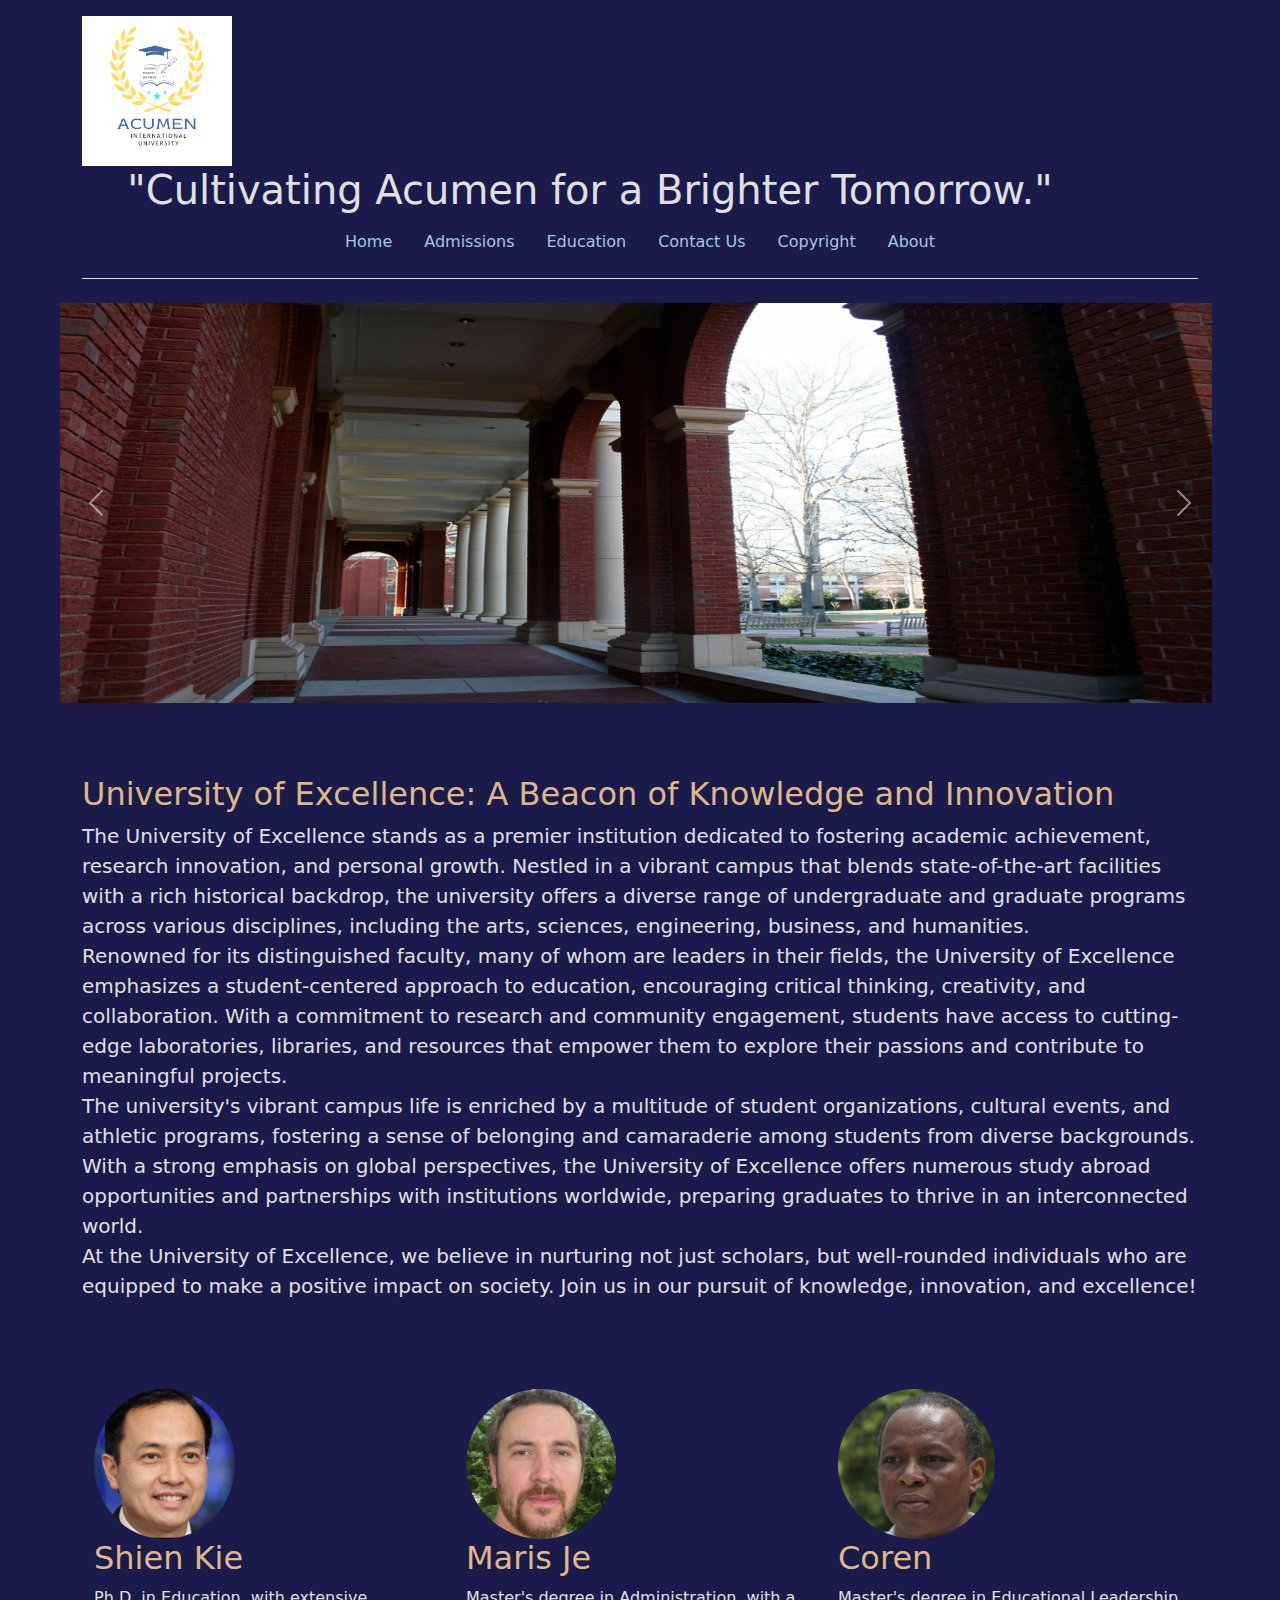
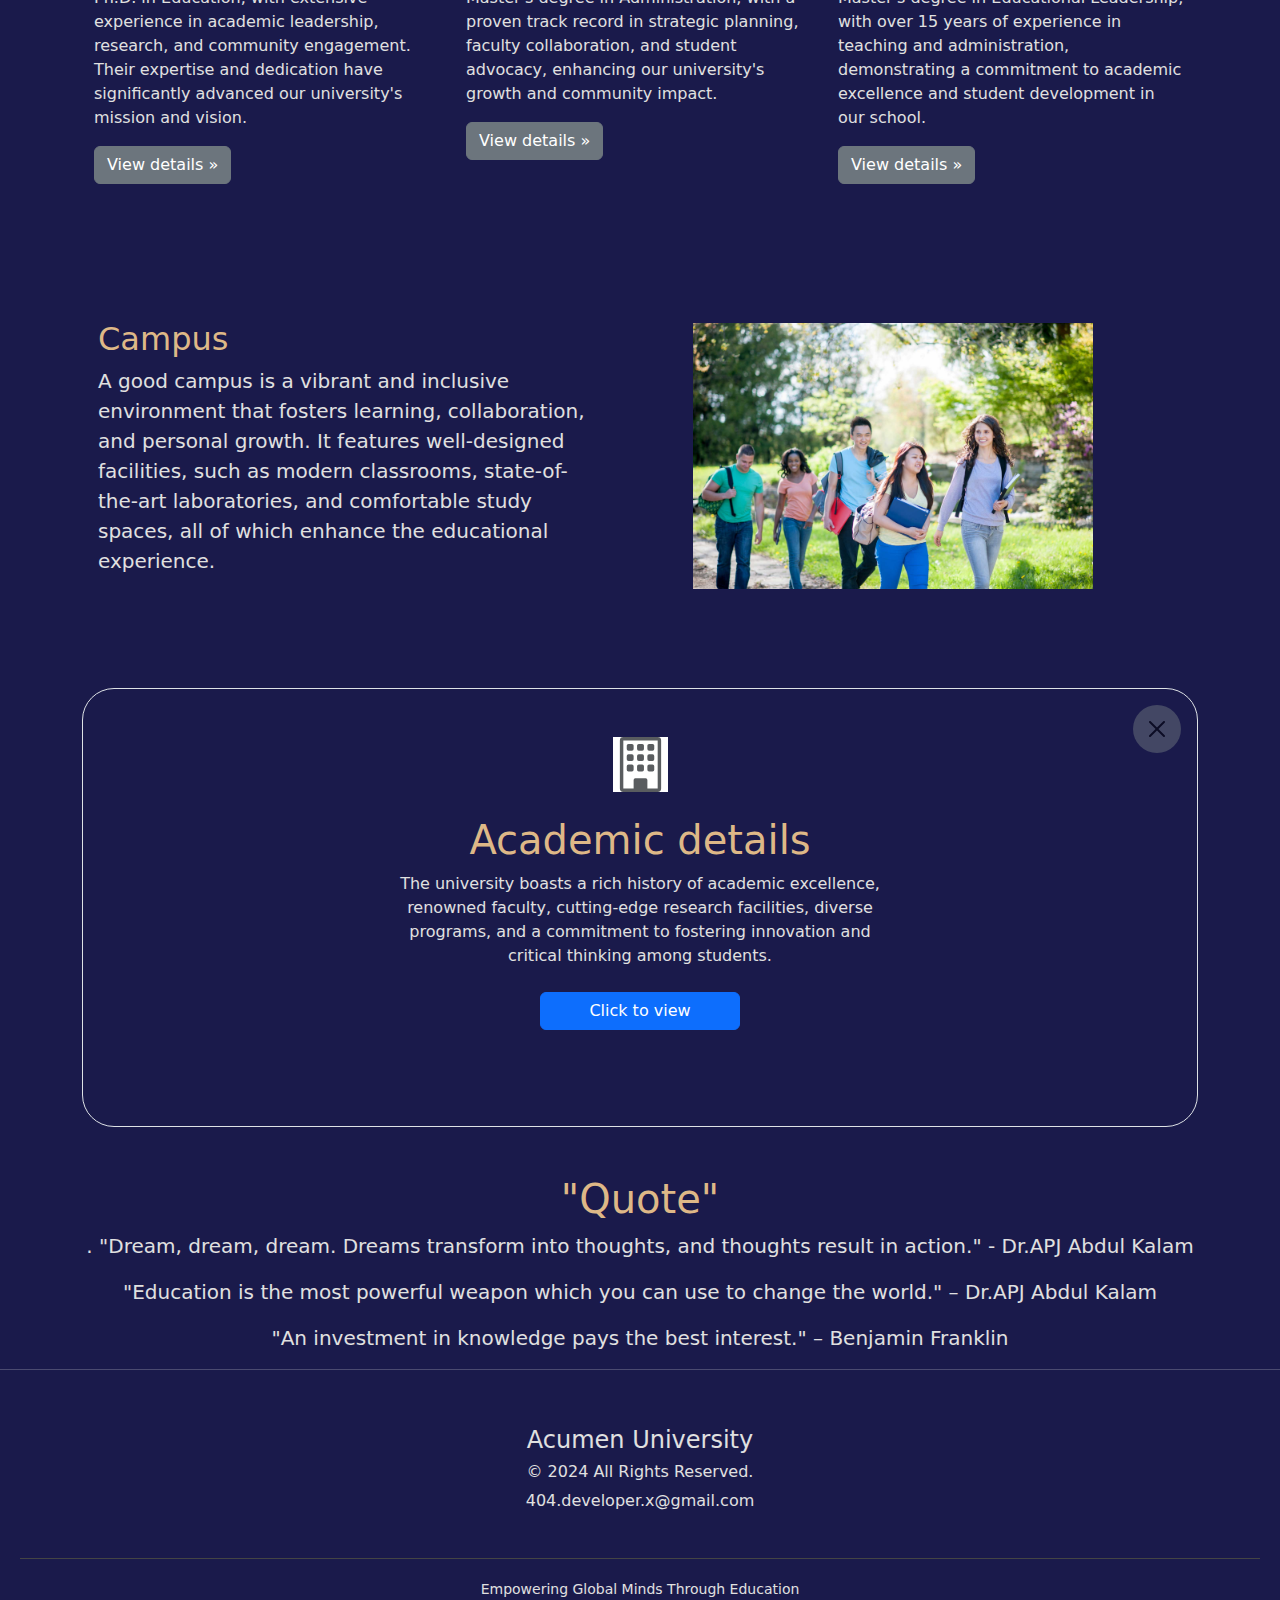
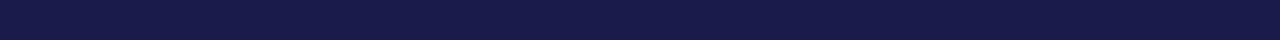
<file: index.html>
<!DOCTYPE html>
<html lang="en">
<head>
    <meta charset="UTF-8">
    <meta name="viewport" content="width=device-width, initial-scale=1.0">
    <title>Acumen University</title>
    <link href="https://cdn.jsdelivr.net/npm/bootstrap@5.3.3/dist/css/bootstrap.min.css" rel="stylesheet" integrity="sha384-QWTKZyjpPEjISv5WaRU9OFeRpok6YctnYmDr5pNlyT2bRjXh0JMhjY6hW+ALEwIH" crossorigin="anonymous">
    <link href="./style.css" rel="stylesheet">
    <script src="https://cdn.jsdelivr.net/npm/bootstrap@5.3.3/dist/js/bootstrap.bundle.min.js" integrity="sha384-YvpcrYf0tY3lHB60NNkmXc5s9fDVZLESaAA55NDzOxhy9GkcIdslK1eN7N6jIeHz" crossorigin="anonymous"></script>
</head>
<body>
  <div class="container">
    <header class="d-flex flex-wrap justify-content-center py-3 mb-4 border-bottom">
      <a href="./university logo.png" class="d-flex  mb-3 mb-md-0 me-md-auto link-body-emphasis text-decoration-none">
        <img src="./university logo.png" height="150px  ">
      </a>
        <h1 class="subhead" >"Cultivating Acumen for a Brighter Tomorrow."</h1>
      <ul class="nav nav-pills">
        <li class="nav-item"><a href="./index.html" class="nav-link " style="color: #A4C8E1;" aria-current="page">Home</a></li>
        <li class="nav-item"><a href="#" class="nav-link " style="color: #A4C8E1;">Admissions</a></li>
        <li class="nav-item"><a href="#" class="nav-link " style="color: #A4C8E1;">Education</a></li>
        <li class="nav-item"><a href="./Contactus.html" class="nav-link " style="color: #A4C8E1;">Contact Us</a></li>
        <li class="nav-item"><a href="./Copyright.html" class="nav-link " style="color: #A4C8E1;">Copyright</a></li>
        <li class="nav-item"><a href="./about.html" class="nav-link " style="color: #A4C8E1;">About</a></li>
      </ul>
    </header>
  </div>

  <div id="carouselExampleInterval" class="carousel slide" data-bs-ride="carousel">
    <div class="carousel-inner">
      <div class="carousel-item active" data-bs-interval="10000">
        <img src="./college building.jpg" class="d-block w-100" height="400px" alt="college building">
      </div>
      <div class="carousel-item" data-bs-interval="2000">
        <img src="./Library.jpg" class="d-block w-100" height="400px" alt="library">
      </div>
      <div class="carousel-item">
        <img src="./large_classroom.jpg" class="d-block w-100" height="400px" alt="classrooms">
      </div>
    </div>
    <button class="carousel-control-prev" type="button" data-bs-target="#carouselExampleInterval" data-bs-slide="prev">
      <span class="carousel-control-prev-icon" aria-hidden="true"></span>
      <span class="visually-hidden">Previous</span>
    </button>
    <button class="carousel-control-next" type="button" data-bs-target="#carouselExampleInterval" data-bs-slide="next">
      <span class="carousel-control-next-icon" aria-hidden="true"></span>
      <span class="visually-hidden">Next</span>
    </button>
  </div>

<br>
<br>
<br>

<div class="container">
  <h2>University of Excellence: A Beacon of Knowledge and Innovation</h2>
  <p class="lead">The University of Excellence stands as a premier institution dedicated to fostering academic achievement, research innovation, and personal growth. Nestled in a vibrant campus that blends state-of-the-art facilities with a rich historical backdrop, the university offers a diverse range of undergraduate and graduate programs across various disciplines, including the arts, sciences, engineering, business, and humanities.<br>

    Renowned for its distinguished faculty, many of whom are leaders in their fields, the University of Excellence emphasizes a student-centered approach to education, encouraging critical thinking, creativity, and collaboration. With a commitment to research and community engagement, students have access to cutting-edge laboratories, libraries, and resources that empower them to explore their passions and contribute to meaningful projects.<br>
    
    The university's vibrant campus life is enriched by a multitude of student organizations, cultural events, and athletic programs, fostering a sense of belonging and camaraderie among students from diverse backgrounds. With a strong emphasis on global perspectives, the University of Excellence offers numerous study abroad opportunities and partnerships with institutions worldwide, preparing graduates to thrive in an interconnected world.<br>
    
    At the University of Excellence, we believe in nurturing not just scholars, but well-rounded individuals who are equipped to make a positive impact on society. Join us in our pursuit of knowledge, innovation, and excellence!
    </p>
</div>

<br>
<br>
<br>

<div class="row container" style="margin-left: 70px;">
  <div class="col-lg-4">
    <img class="founders" src="./shien kie.png" >
    <h2 class="fw-normal">Shien Kie</h2>
    <p>Ph.D. in Education, with extensive experience in academic leadership, research, and community engagement. Their expertise and dedication have significantly advanced our university's mission and vision.</p>
    <p><a class="btn btn-secondary" href="#">View details »</a></p>
  </div><!-- /.col-lg-4 -->
  <div class="col-lg-4">
    <img class="founders" src="./maris je.png">
    <h2 class="fw-normal">Maris Je</h2>
    <p>Master's degree in Administration, with a proven track record in strategic planning, faculty collaboration, and student advocacy, enhancing our university's growth and community impact.</p>
    <p><a class="btn btn-secondary" href="#">View details »</a></p>
  </div><!-- /.col-lg-4 -->
  <div class="col-lg-4">
    <img class="founders" src="./coren.png">
    <h2 class="fw-normal">Coren</h2>
    <p> Master's degree in Educational Leadership, with over 15 years of experience in teaching and administration, demonstrating a commitment to academic excellence and student development in our school.</p>
    <p><a class="btn btn-secondary" href="#">View details »</a></p>
  </div><!-- /.col-lg-4 -->
</div>

<br>
<br>
<br>

  <div class="row flex-lg-row-reverse align-items-center g-5 py-5 container" style="margin-left: 50px;" >
    <div class="col-10 col-sm-8 col-lg-6">
      <img src="./group-of-students-walking-to-class-on-college-campus.jpg" class="d-block mx-lg-auto img-fluid" alt="Bootstrap Themes" width="400" height="200" loading="lazy">
    </div>
    <div class="col-lg-6 ">
      <h2  > Campus</h2>
      <p class="lead">A good campus is a vibrant and inclusive environment that fosters learning, collaboration, and personal growth. It features well-designed facilities, such as modern classrooms, state-of-the-art laboratories, and comfortable study spaces, all of which enhance the educational experience.</p>
    </div>
  </div>

  <div class="container my-5">
    <div class="position-relative p-5 text-center text-muted  border border-dashed rounded-5" style="background-color:#1A1A4B ;">
      <button type="button" class="position-absolute top-0 end-0 p-3 m-3 btn-close bg-secondary  rounded-pill"  aria-label="Close"></button>
      <svg xmlns="http://www.w3.org/2000/svg" style="background-color:white" width="55" height="55" fill="currentColor" class="bi bi-building" viewBox="0 0 16 16">
        <path d="M4 2.5a.5.5 0 0 1 .5-.5h1a.5.5 0 0 1 .5.5v1a.5.5 0 0 1-.5.5h-1a.5.5 0 0 1-.5-.5zm3 0a.5.5 0 0 1 .5-.5h1a.5.5 0 0 1 .5.5v1a.5.5 0 0 1-.5.5h-1a.5.5 0 0 1-.5-.5zm3.5-.5a.5.5 0 0 0-.5.5v1a.5.5 0 0 0 .5.5h1a.5.5 0 0 0 .5-.5v-1a.5.5 0 0 0-.5-.5zM4 5.5a.5.5 0 0 1 .5-.5h1a.5.5 0 0 1 .5.5v1a.5.5 0 0 1-.5.5h-1a.5.5 0 0 1-.5-.5zM7.5 5a.5.5 0 0 0-.5.5v1a.5.5 0 0 0 .5.5h1a.5.5 0 0 0 .5-.5v-1a.5.5 0 0 0-.5-.5zm2.5.5a.5.5 0 0 1 .5-.5h1a.5.5 0 0 1 .5.5v1a.5.5 0 0 1-.5.5h-1a.5.5 0 0 1-.5-.5zM4.5 8a.5.5 0 0 0-.5.5v1a.5.5 0 0 0 .5.5h1a.5.5 0 0 0 .5-.5v-1a.5.5 0 0 0-.5-.5zm2.5.5a.5.5 0 0 1 .5-.5h1a.5.5 0 0 1 .5.5v1a.5.5 0 0 1-.5.5h-1a.5.5 0 0 1-.5-.5zm3.5-.5a.5.5 0 0 0-.5.5v1a.5.5 0 0 0 .5.5h1a.5.5 0 0 0 .5-.5v-1a.5.5 0 0 0-.5-.5z"/>
        <path d="M2 1a1 1 0 0 1 1-1h10a1 1 0 0 1 1 1v14a1 1 0 0 1-1 1H3a1 1 0 0 1-1-1zm11 0H3v14h3v-2.5a.5.5 0 0 1 .5-.5h3a.5.5 0 0 1 .5.5V15h3z"/>
      </svg>
      <br>
      <br>
      <h1>Academic details</h1>
      <p class="col-lg-6 mx-auto mb-4">
        The university boasts a rich history of academic excellence, renowned faculty, cutting-edge research facilities, diverse programs, and a commitment to fostering innovation and critical thinking among students.
      </p>
      <button class="btn btn-primary px-5 mb-5" type="button">
        Click to view
      </button>
    </div>
  </div>

  <main class="px-3 container">
    <h1 style="text-align: center;">"Quote"</h1>
    <p class="lead"style="text-align:center"> . "Dream, dream, dream. Dreams transform into thoughts, and thoughts result in action." - Dr.APJ Abdul Kalam</p>
    <p class="lead"style="text-align:center">"Education is the most powerful weapon which you can use to change the world." – Dr.APJ Abdul Kalam</p>
    <p class="lead"style="text-align:center">"An investment in knowledge pays the best interest." – Benjamin Franklin</p>
  </main>

<hr style="color: #E0E0E0;">
<footer class="university-footer">
  <div class="footer-container">
      <div class="footer-info">
          <h3>Acumen University</h3>
          <p>&copy; 2024 All Rights Reserved.</p>
          <p>404.developer.x@gmail.com</p>
      </div>
  </div>
  <div class="footer-bottom">
      <p>Empowering Global Minds Through Education</p>
  </div>
</footer>


</body>
</html>
</file>
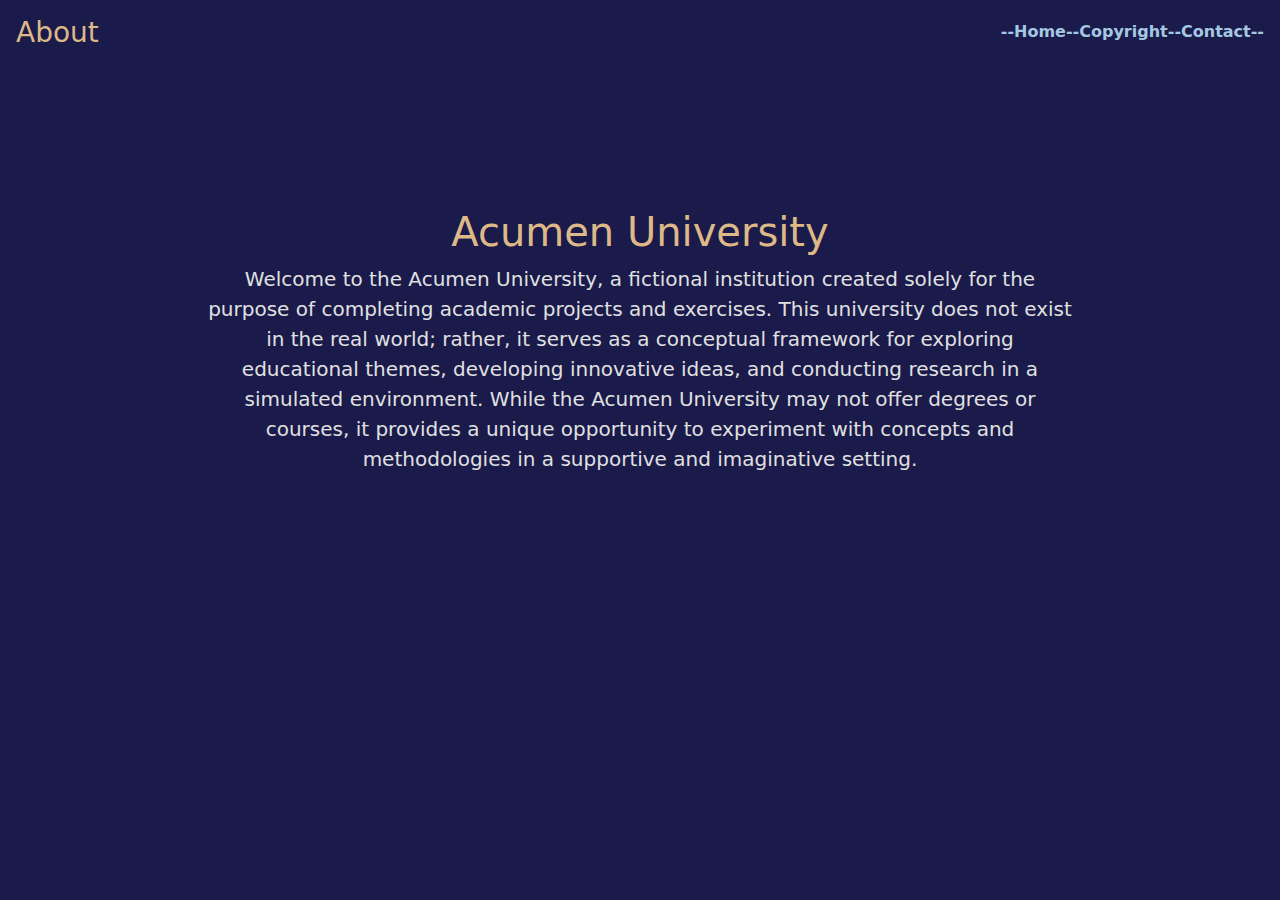
<file: about.html>
<!DOCTYPE html>
<html lang="en">
<head>
    <meta charset="UTF-8">
    <meta name="viewport" content="width=device-width, initial-scale=1.0">
    <title>Acumen About</title>
    <link href="https://cdn.jsdelivr.net/npm/bootstrap@5.3.3/dist/css/bootstrap.min.css" rel="stylesheet" integrity="sha384-QWTKZyjpPEjISv5WaRU9OFeRpok6YctnYmDr5pNlyT2bRjXh0JMhjY6hW+ALEwIH" crossorigin="anonymous">
    <script src="https://cdn.jsdelivr.net/npm/bootstrap@5.3.3/dist/js/bootstrap.bundle.min.js" integrity="sha384-YvpcrYf0tY3lHB60NNkmXc5s9fDVZLESaAA55NDzOxhy9GkcIdslK1eN7N6jIeHz" crossorigin="anonymous"></script>
</head>
<body>
    <body class="d-flex h-100 text-center " style="background-color: #1A1A4B;">
        <svg xmlns="http://www.w3.org/2000/svg" class="d-none">
          <symbol id="check2" viewBox="0 0 16 16">
            <path d="M13.854 3.646a.5.5 0 0 1 0 .708l-7 7a.5.5 0 0 1-.708 0l-3.5-3.5a.5.5 0 1 1 .708-.708L6.5 10.293l6.646-6.647a.5.5 0 0 1 .708 0z"></path>
          </symbol>
          <symbol id="circle-half" viewBox="0 0 16 16">
            <path d="M8 15A7 7 0 1 0 8 1v14zm0 1A8 8 0 1 1 8 0a8 8 0 0 1 0 16z"></path>
          </symbol>
          <symbol id="moon-stars-fill" viewBox="0 0 16 16">
            <path d="M6 .278a.768.768 0 0 1 .08.858 7.208 7.208 0 0 0-.878 3.46c0 4.021 3.278 7.277 7.318 7.277.527 0 1.04-.055 1.533-.16a.787.787 0 0 1 .81.316.733.733 0 0 1-.031.893A8.349 8.349 0 0 1 8.344 16C3.734 16 0 12.286 0 7.71 0 4.266 2.114 1.312 5.124.06A.752.752 0 0 1 6 .278z"></path>
            <path d="M10.794 3.148a.217.217 0 0 1 .412 0l.387 1.162c.173.518.579.924 1.097 1.097l1.162.387a.217.217 0 0 1 0 .412l-1.162.387a1.734 1.734 0 0 0-1.097 1.097l-.387 1.162a.217.217 0 0 1-.412 0l-.387-1.162A1.734 1.734 0 0 0 9.31 6.593l-1.162-.387a.217.217 0 0 1 0-.412l1.162-.387a1.734 1.734 0 0 0 1.097-1.097l.387-1.162zM13.863.099a.145.145 0 0 1 .274 0l.258.774c.115.346.386.617.732.732l.774.258a.145.145 0 0 1 0 .274l-.774.258a1.156 1.156 0 0 0-.732.732l-.258.774a.145.145 0 0 1-.274 0l-.258-.774a1.156 1.156 0 0 0-.732-.732l-.774-.258a.145.145 0 0 1 0-.274l.774-.258c.346-.115.617-.386.732-.732L13.863.1z"></path>
          </symbol>
          <symbol id="sun-fill" viewBox="0 0 16 16">
            <path d="M8 12a4 4 0 1 0 0-8 4 4 0 0 0 0 8zM8 0a.5.5 0 0 1 .5.5v2a.5.5 0 0 1-1 0v-2A.5.5 0 0 1 8 0zm0 13a.5.5 0 0 1 .5.5v2a.5.5 0 0 1-1 0v-2A.5.5 0 0 1 8 13zm8-5a.5.5 0 0 1-.5.5h-2a.5.5 0 0 1 0-1h2a.5.5 0 0 1 .5.5zM3 8a.5.5 0 0 1-.5.5h-2a.5.5 0 0 1 0-1h2A.5.5 0 0 1 3 8zm10.657-5.657a.5.5 0 0 1 0 .707l-1.414 1.415a.5.5 0 1 1-.707-.708l1.414-1.414a.5.5 0 0 1 .707 0zm-9.193 9.193a.5.5 0 0 1 0 .707L3.05 13.657a.5.5 0 0 1-.707-.707l1.414-1.414a.5.5 0 0 1 .707 0zm9.193 2.121a.5.5 0 0 1-.707 0l-1.414-1.414a.5.5 0 0 1 .707-.707l1.414 1.414a.5.5 0 0 1 0 .707zM4.464 4.465a.5.5 0 0 1-.707 0L2.343 3.05a.5.5 0 1 1 .707-.707l1.414 1.414a.5.5 0 0 1 0 .708z"></path>
          </symbol>
        </svg>
    
        
    <div class="cover-container d-flex w-100 h-100 p-3 mx-auto flex-column">
      <header class="mb-auto">
        <div>
          <h3 class="float-md-start mb-0" style="color: burlywood;">About</h3>
          <nav class="nav nav-masthead justify-content-center float-md-end "style="display: flex; flex-wrap">
            <a class="nav-link fw-bold py-1 px-0 active" style="color: #A4C8E1;" aria-current="page" href="./index.html">  --Home--  </a><br>
            <a class="nav-link fw-bold py-1 px-0"style="color: #A4C8E1;" href="./Copyright.html">  Copyright  </a>
            <a class="nav-link fw-bold py-1 px-0"style="color: #A4C8E1;" href="./Contactus.html">  --Contact--  </a>
          </nav>
        </div>
      </header>
    
      <main class="px-3" style="padding-left: 16px;padding-right: 16px;">
        <div style="margin: 13%;">
        <h1 style="color: burlywood;">Acumen University</h1>
        <p class="lead" style="padding-left: 16px;padding-right: 16px;color: #E0E0E0 ;" >Welcome to the Acumen University, a fictional institution created solely for the purpose of completing academic projects and exercises. This university does not exist in the real world; rather, it serves as a conceptual framework for exploring educational themes, developing innovative ideas, and conducting research in a simulated environment. While the Acumen University may not offer degrees or courses, it provides a unique opportunity to experiment with concepts and methodologies in a supportive and imaginative setting.</p>
    </div>
      </main>
</html>
</file>
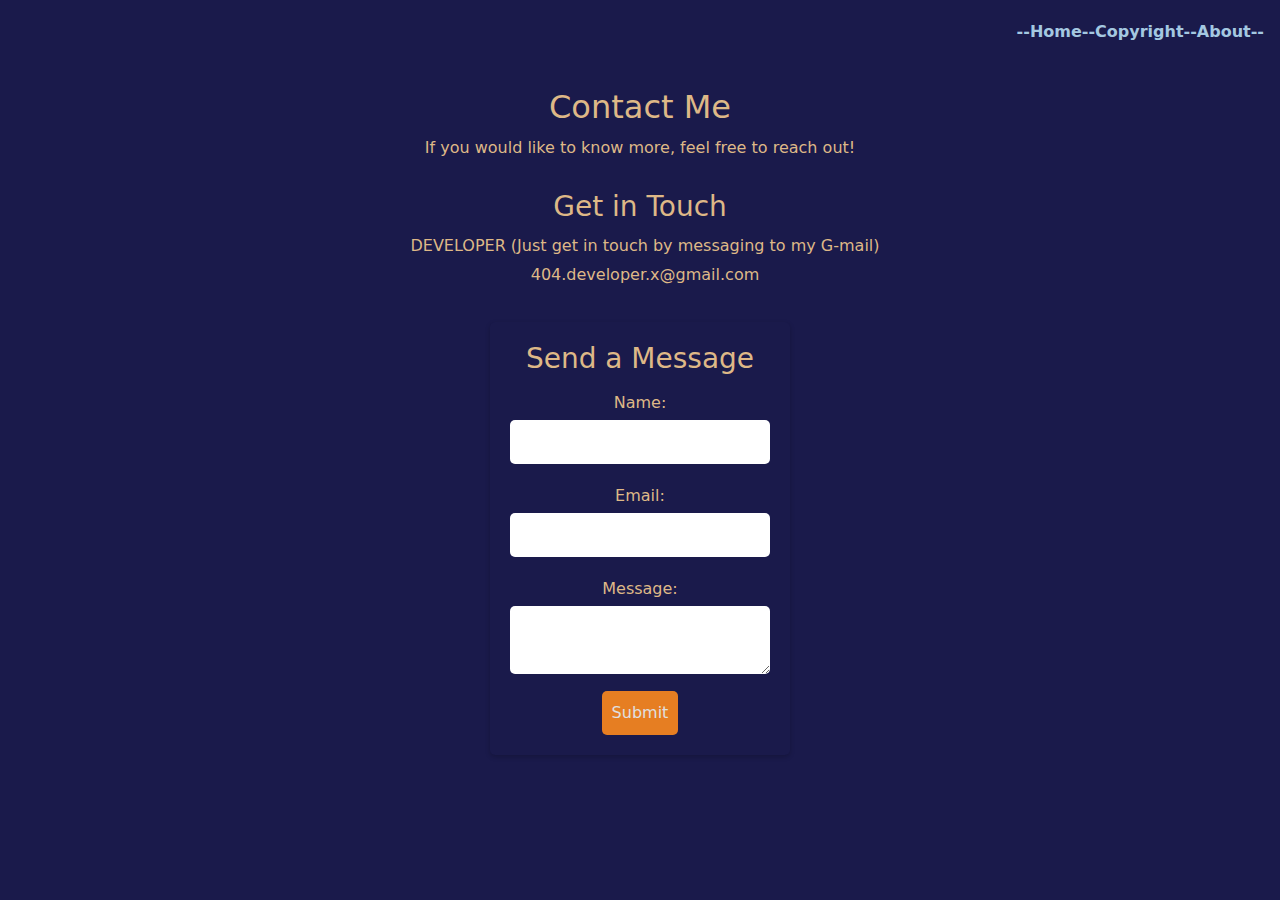
<file: Contactus.html>
<!DOCTYPE html>
<html lang="en">
<head>
    <meta charset="UTF-8">
    <meta name="viewport" content="width=device-width, initial-scale=1.0">
    <title>Acumen Contact Us</title>
    <link href="https://cdn.jsdelivr.net/npm/bootstrap@5.3.3/dist/css/bootstrap.min.css" rel="stylesheet" integrity="sha384-QWTKZyjpPEjISv5WaRU9OFeRpok6YctnYmDr5pNlyT2bRjXh0JMhjY6hW+ALEwIH" crossorigin="anonymous">
    <link href="./contactus.css" rel="stylesheet">
    <script src="https://cdn.jsdelivr.net/npm/bootstrap@5.3.3/dist/js/bootstrap.bundle.min.js" integrity="sha384-YvpcrYf0tY3lHB60NNkmXc5s9fDVZLESaAA55NDzOxhy9GkcIdslK1eN7N6jIeHz" crossorigin="anonymous"></script>
</head>
<body>
    <body class="d-flex h-100 text-center " style="background-color: #1A1A4B;">
        <svg xmlns="http://www.w3.org/2000/svg" class="d-none">
          <symbol id="check2" viewBox="0 0 16 16">
            <path d="M13.854 3.646a.5.5 0 0 1 0 .708l-7 7a.5.5 0 0 1-.708 0l-3.5-3.5a.5.5 0 1 1 .708-.708L6.5 10.293l6.646-6.647a.5.5 0 0 1 .708 0z"></path>
          </symbol>
          <symbol id="circle-half" viewBox="0 0 16 16">
            <path d="M8 15A7 7 0 1 0 8 1v14zm0 1A8 8 0 1 1 8 0a8 8 0 0 1 0 16z"></path>
          </symbol>
          <symbol id="moon-stars-fill" viewBox="0 0 16 16">
            <path d="M6 .278a.768.768 0 0 1 .08.858 7.208 7.208 0 0 0-.878 3.46c0 4.021 3.278 7.277 7.318 7.277.527 0 1.04-.055 1.533-.16a.787.787 0 0 1 .81.316.733.733 0 0 1-.031.893A8.349 8.349 0 0 1 8.344 16C3.734 16 0 12.286 0 7.71 0 4.266 2.114 1.312 5.124.06A.752.752 0 0 1 6 .278z"></path>
            <path d="M10.794 3.148a.217.217 0 0 1 .412 0l.387 1.162c.173.518.579.924 1.097 1.097l1.162.387a.217.217 0 0 1 0 .412l-1.162.387a1.734 1.734 0 0 0-1.097 1.097l-.387 1.162a.217.217 0 0 1-.412 0l-.387-1.162A1.734 1.734 0 0 0 9.31 6.593l-1.162-.387a.217.217 0 0 1 0-.412l1.162-.387a1.734 1.734 0 0 0 1.097-1.097l.387-1.162zM13.863.099a.145.145 0 0 1 .274 0l.258.774c.115.346.386.617.732.732l.774.258a.145.145 0 0 1 0 .274l-.774.258a1.156 1.156 0 0 0-.732.732l-.258.774a.145.145 0 0 1-.274 0l-.258-.774a1.156 1.156 0 0 0-.732-.732l-.774-.258a.145.145 0 0 1 0-.274l.774-.258c.346-.115.617-.386.732-.732L13.863.1z"></path>
          </symbol>
          <symbol id="sun-fill" viewBox="0 0 16 16">
            <path d="M8 12a4 4 0 1 0 0-8 4 4 0 0 0 0 8zM8 0a.5.5 0 0 1 .5.5v2a.5.5 0 0 1-1 0v-2A.5.5 0 0 1 8 0zm0 13a.5.5 0 0 1 .5.5v2a.5.5 0 0 1-1 0v-2A.5.5 0 0 1 8 13zm8-5a.5.5 0 0 1-.5.5h-2a.5.5 0 0 1 0-1h2a.5.5 0 0 1 .5.5zM3 8a.5.5 0 0 1-.5.5h-2a.5.5 0 0 1 0-1h2A.5.5 0 0 1 3 8zm10.657-5.657a.5.5 0 0 1 0 .707l-1.414 1.415a.5.5 0 1 1-.707-.708l1.414-1.414a.5.5 0 0 1 .707 0zm-9.193 9.193a.5.5 0 0 1 0 .707L3.05 13.657a.5.5 0 0 1-.707-.707l1.414-1.414a.5.5 0 0 1 .707 0zm9.193 2.121a.5.5 0 0 1-.707 0l-1.414-1.414a.5.5 0 0 1 .707-.707l1.414 1.414a.5.5 0 0 1 0 .707zM4.464 4.465a.5.5 0 0 1-.707 0L2.343 3.05a.5.5 0 1 1 .707-.707l1.414 1.414a.5.5 0 0 1 0 .708z"></path>
          </symbol>
        </svg>
    
        
    <div class="cover-container d-flex w-100 h-100 p-3 mx-auto flex-column">
      <header class="mb-auto">
        <div>
          <nav class="nav nav-masthead justify-content-center float-md-end "style="display: flex; flex-wrap">
            <a class="nav-link fw-bold py-1 px-0 active" style="color: #A4C8E1;" aria-current="page" href="./index.html">  --Home--  </a><br>
            <a class="nav-link fw-bold py-1 px-0"style="color: #A4C8E1;" href="./Copyright.html">  Copyright  </a>
            <a class="nav-link fw-bold py-1 px-0"style="color: #A4C8E1;" href="./about.html">  --About--  </a>
          </nav>
        </div>
      </header>
        
    <section class="contact-me">
        <h2>Contact Me</h2>
        <p>If you would like to know more, feel free to reach out!</p>
        <div class="contact-details">
            <div class="details">
                <h3>Get in Touch</h3>
                <p><i class="fas fa-map-marker-alt"></i> DEVELOPER (Just get in touch by messaging to my G-mail)</p>
                <p><i class="fas fa-envelope"></i> 404.developer.x@gmail.com</p>
            </div>
            <form class="contact-form">
                <h3>Send a Message</h3>
                <label for="name">Name:</label>
                <input type="text" id="name" name="name" required>

                <label for="email">Email:</label>
                <input type="email" id="email" name="email" required>

                <label for="message">Message:</label>
                <textarea id="message" name="message" required></textarea>

                <button type="submit">Submit</button>
            </form>
        </div>
    </section>
    </div>
      </main>
</html>
</file>
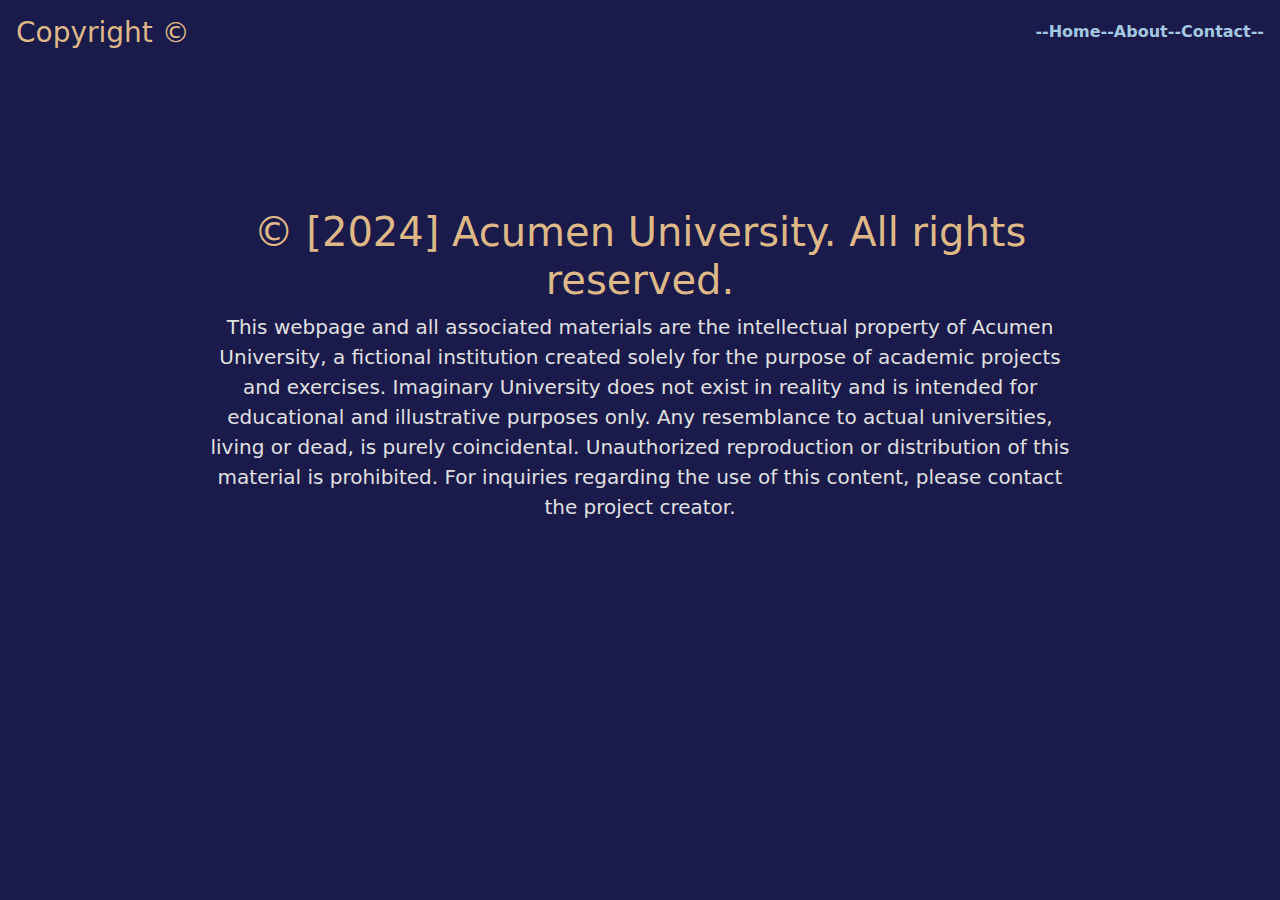
<file: Copyright.html>
<!DOCTYPE html>
<html lang="en">
<head>
    <meta charset="UTF-8">
    <meta name="viewport" content="width=device-width, initial-scale=1.0">
    <title>Acumen Copyright</title>
    <link href="https://cdn.jsdelivr.net/npm/bootstrap@5.3.3/dist/css/bootstrap.min.css" rel="stylesheet" integrity="sha384-QWTKZyjpPEjISv5WaRU9OFeRpok6YctnYmDr5pNlyT2bRjXh0JMhjY6hW+ALEwIH" crossorigin="anonymous">
    <script src="https://cdn.jsdelivr.net/npm/bootstrap@5.3.3/dist/js/bootstrap.bundle.min.js" integrity="sha384-YvpcrYf0tY3lHB60NNkmXc5s9fDVZLESaAA55NDzOxhy9GkcIdslK1eN7N6jIeHz" crossorigin="anonymous"></script>
</head>
<body>
    <body class="d-flex h-100 text-center " style="background-color: #1A1A4B;">
        <svg xmlns="http://www.w3.org/2000/svg" class="d-none">
          <symbol id="check2" viewBox="0 0 16 16">
            <path d="M13.854 3.646a.5.5 0 0 1 0 .708l-7 7a.5.5 0 0 1-.708 0l-3.5-3.5a.5.5 0 1 1 .708-.708L6.5 10.293l6.646-6.647a.5.5 0 0 1 .708 0z"></path>
          </symbol>
          <symbol id="circle-half" viewBox="0 0 16 16">
            <path d="M8 15A7 7 0 1 0 8 1v14zm0 1A8 8 0 1 1 8 0a8 8 0 0 1 0 16z"></path>
          </symbol>
          <symbol id="moon-stars-fill" viewBox="0 0 16 16">
            <path d="M6 .278a.768.768 0 0 1 .08.858 7.208 7.208 0 0 0-.878 3.46c0 4.021 3.278 7.277 7.318 7.277.527 0 1.04-.055 1.533-.16a.787.787 0 0 1 .81.316.733.733 0 0 1-.031.893A8.349 8.349 0 0 1 8.344 16C3.734 16 0 12.286 0 7.71 0 4.266 2.114 1.312 5.124.06A.752.752 0 0 1 6 .278z"></path>
            <path d="M10.794 3.148a.217.217 0 0 1 .412 0l.387 1.162c.173.518.579.924 1.097 1.097l1.162.387a.217.217 0 0 1 0 .412l-1.162.387a1.734 1.734 0 0 0-1.097 1.097l-.387 1.162a.217.217 0 0 1-.412 0l-.387-1.162A1.734 1.734 0 0 0 9.31 6.593l-1.162-.387a.217.217 0 0 1 0-.412l1.162-.387a1.734 1.734 0 0 0 1.097-1.097l.387-1.162zM13.863.099a.145.145 0 0 1 .274 0l.258.774c.115.346.386.617.732.732l.774.258a.145.145 0 0 1 0 .274l-.774.258a1.156 1.156 0 0 0-.732.732l-.258.774a.145.145 0 0 1-.274 0l-.258-.774a1.156 1.156 0 0 0-.732-.732l-.774-.258a.145.145 0 0 1 0-.274l.774-.258c.346-.115.617-.386.732-.732L13.863.1z"></path>
          </symbol>
          <symbol id="sun-fill" viewBox="0 0 16 16">
            <path d="M8 12a4 4 0 1 0 0-8 4 4 0 0 0 0 8zM8 0a.5.5 0 0 1 .5.5v2a.5.5 0 0 1-1 0v-2A.5.5 0 0 1 8 0zm0 13a.5.5 0 0 1 .5.5v2a.5.5 0 0 1-1 0v-2A.5.5 0 0 1 8 13zm8-5a.5.5 0 0 1-.5.5h-2a.5.5 0 0 1 0-1h2a.5.5 0 0 1 .5.5zM3 8a.5.5 0 0 1-.5.5h-2a.5.5 0 0 1 0-1h2A.5.5 0 0 1 3 8zm10.657-5.657a.5.5 0 0 1 0 .707l-1.414 1.415a.5.5 0 1 1-.707-.708l1.414-1.414a.5.5 0 0 1 .707 0zm-9.193 9.193a.5.5 0 0 1 0 .707L3.05 13.657a.5.5 0 0 1-.707-.707l1.414-1.414a.5.5 0 0 1 .707 0zm9.193 2.121a.5.5 0 0 1-.707 0l-1.414-1.414a.5.5 0 0 1 .707-.707l1.414 1.414a.5.5 0 0 1 0 .707zM4.464 4.465a.5.5 0 0 1-.707 0L2.343 3.05a.5.5 0 1 1 .707-.707l1.414 1.414a.5.5 0 0 1 0 .708z"></path>
          </symbol>
        </svg>
    
        
    <div class="cover-container d-flex w-100 h-100 p-3 mx-auto flex-column">
      <header class="mb-auto">
        <div>
          <h3 class="float-md-start mb-0" style="color: burlywood;">Copyright ©</h3>
          <nav class="nav nav-masthead justify-content-center float-md-end">
            <a class="nav-link fw-bold py-1 px-0 active" style="color: #A4C8E1;" aria-current="page" href="./index.html">--Home--  </a>
            <a class="nav-link fw-bold py-1 px-0"style="color: #A4C8E1;" href="./about.html">  About  </a>
            <a class="nav-link fw-bold py-1 px-0"style="color: #A4C8E1;" href="./Contactus.html">  --Contact--  </a>
          </nav>
        </div>
      </header>
    
      <main class="px-3" style="padding-left: 16px;padding-right: 16px;">
        <div style="margin: 13%;">
        <h1 style="color: burlywood;">© [2024] Acumen University. All rights reserved.</h1>
        <p class="lead" style="padding-left: 16px;padding-right: 16px;color: #E0E0E0 ;" >This webpage and all associated materials are the intellectual property of Acumen University, a fictional institution created solely for the purpose of academic projects and exercises. Imaginary University does not exist in reality and is intended for educational and illustrative purposes only. Any resemblance to actual universities, living or dead, is purely coincidental. Unauthorized reproduction or distribution of this material is prohibited. For inquiries regarding the use of this content, please contact the project creator.</p>
    </div>
      </main>
    
   
</html>
</file>
<file: style.css>
body{
    background-color:#1A1A4B;
}
.fs-4{
    color: #E0E0E0;
}
.subhead{
    color:#E0E0E0 ;
    padding-right: 100px;
}
.carousel-inner{
    width: 90%;
    margin-left: 60px;    
    margin-top: 20px;
}
p{
    color: #E0E0E0;
}
h2{
    color: burlywood;
}

h1{
    color: burlywood;
}

.founders{
    border-radius: 50%;
    height: 150px;
}

.university-footer {
    color: #E0E0E0;
    padding: 40px 20px;
    text-align: center;
}

.footer-container {
    display: flex;
    flex-direction: column;
    align-items: center;
    justify-content: center;
}

.footer-info {
    margin-bottom: 20px;
}

.footer-info h3 {
    margin: 0;
    font-size: 24px;
}

.footer-info p {
    margin: 5px 0;
}

.footer-social {
    margin: 20px 0;
}

.footer-social h4 {
    margin: 10px 0;
}


.footer-social a:hover {
    color: #ffdd57; /* Change color on hover */
}

.footer-bottom {
    border-top: 1px solid #444;
    padding-top: 20px;
    margin-top: 20px;
}

.footer-bottom p {
    margin: 0;
    font-size: 14px;
    color: #E0E0E0;
}
</file>
<file: contactus.css>
.contact-me {
    background-color: #1A1A4B;
    color: burlywood;
    padding: 40px 20px;
    text-align: center;
}

.contact-me h2 {
    margin-bottom: 10px;
}

.contact-me p {
    margin-bottom: 30px;
}

.contact-details {
    display: flex;
    flex-direction: column;
    align-items: center;
    justify-content: center;
}

.details {
    margin-bottom: 30px;
}

.details h3 {
    margin-bottom: 10px;
}

.details p {
    margin: 5px 0;
}

.details i {
    margin-right: 10px;
}

.contact-form {
    background-color: #1A1A4B;
    padding: 20px;
    border-radius: 5px;
    width: 300px;
    box-shadow: 0 2px 5px rgba(0, 0, 0, 0.2);
}

.contact-form h3 {
    margin-bottom: 15px;
}

.contact-form label {
    display: block;
    margin: 10px 0 5px;
}

.contact-form input,
.contact-form textarea {
    width: 100%;
    padding: 10px;
    border: none;
    border-radius: 5px;
    margin-bottom: 10px;
}

.contact-form button {
    background-color: #e67e22;
    color: #E0E0E0;
    border: none;
    padding: 10px;
    border-radius: 5px;
    cursor: pointer;
    transition: background-color 0.3s;
}

.contact-form button:hover {
    background-color: #d35400;
}
</file>
